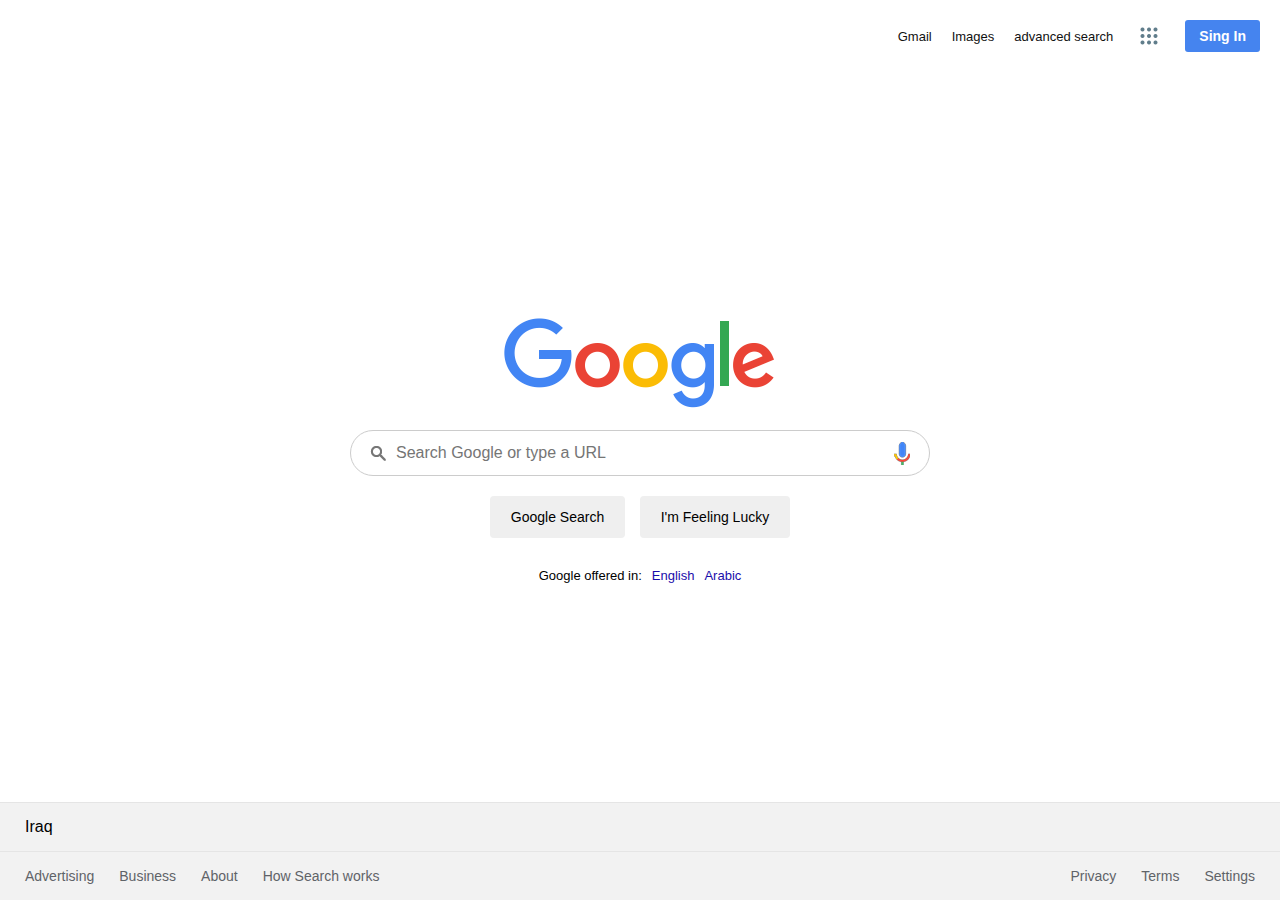
<file: Google/index.html>
<!DOCTYPE html>
<html lang="en">
<head>
    <meta charset="UTF-8">    
    <title>Google</title>
    <link rel="stylesheet" href="style.css">
</head>
<body>
    <section>
        <header>
            <ul>
                <li><a href="#">Gmail</a></li>
                <li><a href="./Gimages.html">Images</a></li>
                <li><a href="../Advance Search/index.html">advanced search</a></li>
                <li><a href=""><div class="bars"><img src="./images/bars.png"></div></a></li>
                <li><button>Sing In</button></li>
            </ul>
        </header>
        <div class="main">
            <img src="./images/google.png">
            <form action="https://www.google.com/search" class="searchBox">
                <div>
                    <input type="text" name="q" class="search" placeholder="Search Google or type a URL" value="">
                    <div class="icons">
                        <div><img src="./images/search.png"></div>
                        <div><img src="./images/mic.png"></div>
                    </div>
                </div>
                <div class="buttons">
                    <input type="submit" value="Google Search">
                    <input type="submit" name="btnI" value="I'm Feeling Lucky">
                </div>
            </form>
            <ul class="languages">
                <li>Google offered in:</li>
                <li><a href="#">English</a></li>
                <li><a href="#">Arabic</a></li>
            </ul>
        </div>
        <div class="footer">
            <div class="row row1">
                <p class="country">Iraq</p>
            </div>
            <div class="row row2">
                <ul>
                    <li><a href="#">Advertising</a></li>
                    <li><a href="#">Business</a></li>
                    <li><a href="#">About</a></li>
                    <li><a href="#">How Search works</a></li>
                </ul>
                <ul>
                    <li><a href="#">Privacy</a></li>
                    <li><a href="#">Terms</a></li>
                    <li><a href="#">Settings</a></li>
                </ul>
            </div>
        </div>
    </section>
</body>
</html>
</file>
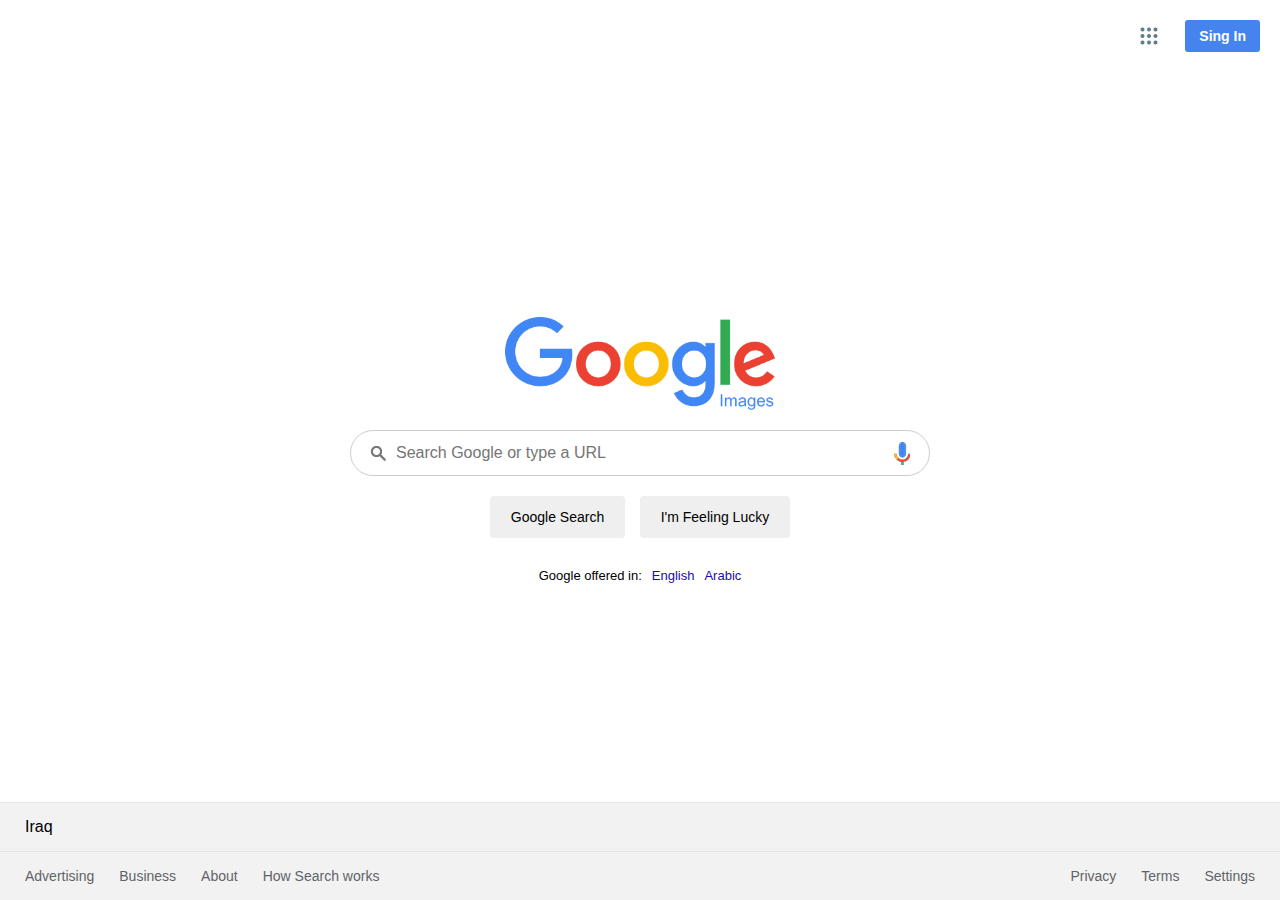
<file: Google/Gimages.html>
<!DOCTYPE html>
<html lang="en">
<head>
    <meta charset="UTF-8">    
    <title>Google</title>
    <link rel="stylesheet" href="style.css">
</head>
<body>
    <section>
        <header>
            <ul>
                <li><a href=""><div class="bars"><img src="./images/bars.png"></div></a></li>
                <li><button>Sing In</button></li>
            </ul>
        </header>
        <div class="main">
            <img src="./images/google images.png" class="Google">
            <form action="https://www.google.com/search" class="searchBox">
                   <div>
                       <input type="text" name="q" class="search" placeholder="Search Google or type a URL">
                       <input type="hidden" name="tbm" value="isch">
                       <div class="icons">
                           <div><img src="./images/search.png"></div>
                           <div><img src="./images/mic.png"></div>
                           
                       </div>
                   </div>
                   <div class="buttons">
                         <input type="submit" value="Google Search">
                         <input type="submit" name="btnI" value="I'm Feeling Lucky">
                   </div>
            </form>
            <ul class="languages">
                <li>Google offered in:</li>
                <li><a href="#">English</a></li>
                <li><a href="#">Arabic</a></li>
            </ul>
        </div>
        <div class="footer">
            <div class="row row1">
                <p class="country">Iraq</p>
            </div>
            <div class="row row2">
                <ul>
                    <li><a href="#">Advertising</a></li>
                    <li><a href="#">Business</a></li>
                    <li><a href="#">About</a></li>
                    <li><a href="#">How Search works</a></li>
                </ul>
                <ul>
                    <li><a href="#">Privacy</a></li>
                    <li><a href="#">Terms</a></li>
                    <li><a href="#">Settings</a></li>
                </ul>
            </div>
        </div>
    </section>
</body>
</html>
</file>
<file: Google/style.css>
* {
    margin: 0;
    padding: 0;
    box-sizing: border-box;
    font-family: 'arial', sans-serif;
    flex-wrap: wrap;
}

.Google {
    position: relative;
    width: 270px;
    top: 0px;
}

section {
    position: relative;
    width: 100%;
    display: flex;
    justify-content: center;
    align-items: center;
    min-height: 100vh;
}

section header {
    position: absolute;
    top: 0;
    width: 100%;
    display: flex;
    justify-content: flex-end;
    padding: 20px;
}

section header ul {
    display: flex;
    justify-content: center;
    align-items: center;
}

section header ul li {
    list-style: none;
    margin-left: 20px;
}

section header ul li a {
    color: #111;
    text-decoration: none;
    font-size: 13px;
}
section header ul li a:hover {
    text-decoration: underline;
}
.bars {
    
    border-radius: 50%;
    border: none;
    padding: 4px 4px 1px 4px;
    
}
.bars img
{
    width: 24px;
    height: 24px;
}
.bars:hover
{
    background-color: rgba(200, 200, 200, 0.6);
}
section header ul li button {
    background: #4584ef;
    border: none;
    outline: none;
    padding: 8px 14px;
    color: #fff;
    font-size: 14px;
    font-weight: 700;
    border-radius: 3px;
    cursor: pointer;
}

section header ul li button:hover {
    background-color: #3672d9;
    transition: all 0.3s ease 0s;
}

section .main {
    width: 580px;
    display: flex;
    flex-direction: column;
    align-items: center;
    justify-content: center;
}

section .main .searchBox {
    position: relative;
    width: 100%;
    margin-top: 20px;
    display: flex;
    align-items: center;
    justify-content: center;
}

section .main .searchBox .search {
    width: 100%;
    padding: 13px;
    padding-left: 45px;
    padding-right: 60px;
    border-radius: 30px;
    border: 1px solid #ccc;
    outline: none;
    font-size: 16px;
    min-width: 580px;
}

section .main .searchBox .search:hover {
    box-shadow: 0 2px 10px -5px #777;
}

section .main .searchBox .icons {
    position: absolute;
    top: 0;
    width: 100%;
    display: flex;
    padding: 12px 20px;
    justify-content: space-between;
    align-items: center;
    pointer-events: none;
}

section .main .buttons {
    margin-top: 20px;
}

section .main .buttons input {
    margin: 0 5px;
    padding: 12px 20px;
    font-size: 14px;
    border: none;
    border-radius: 4px;
    border: 1px solid transparent;
    outline: none;

}

section .main .buttons input:hover {
    border: 1px solid #ccc;
}

section .main .languages {
    display: flex;
    margin-top: 30px;
}

section .main .languages li {
    list-style: none;
    margin: 0 5px;
    font-size: 13px;
}

section .main .languages li a {
    text-decoration: none;
    color: #1a0dab;
}

section .main .languages li a:hover {
    text-decoration: underline;
}

section .footer {
    position: absolute;
    bottom: 0;
    left: 0;
    width: 100%;
    background: #f2f2f2;
}

section .footer .row {
    padding: 15px 25px;
    border-top: 1px solid rgba(0, 0, 0, 0.05);
}

section .footer .row.row2 {
    display: flex;
    justify-content: space-between;
}

section .footer .row.row2 ul {
    display: flex;
}

section .footer .row.row2 ul li {
    list-style: none;
}

section .footer .row.row2 ul li a {
    text-decoration: none;
    font-size: 14px;
    color: #5f6368;
    margin-right: 25px;
}

section .footer .row.row2 ul:nth-child(2) li a {
    text-decoration: none;
    font-size: 14px;
    color: #5f6368;
    margin-right: 0px;
    margin-left: 25px;
}

section .footer .row.row2 ul li a:hover {
    text-decoration: underline;

}
</file>
